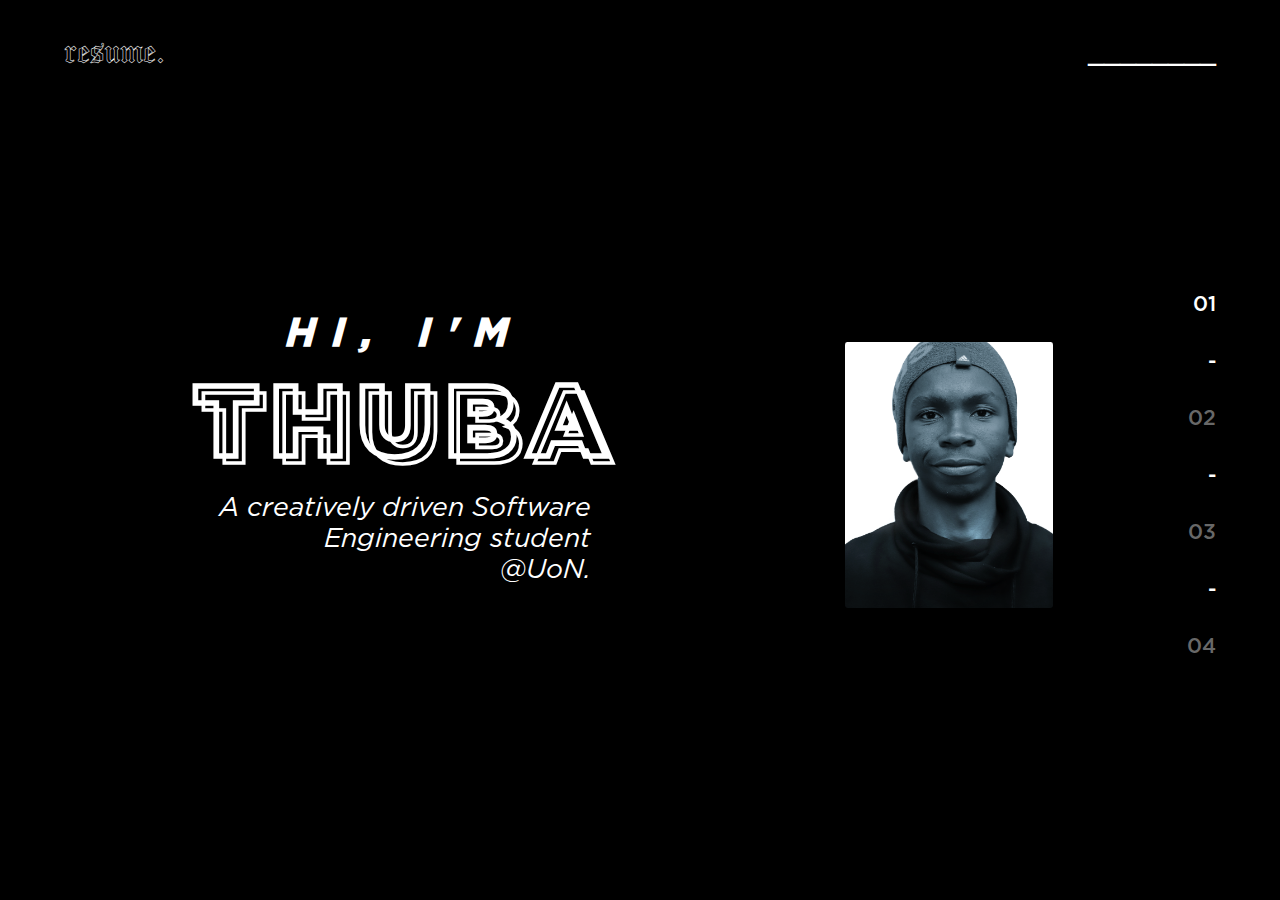
<file: index.html>
<!DOCTYPE html>
<html lang="en" data-theme="dark">
<head>
    <meta charset="UTF-8">
    <meta name="viewport" content="width=device-width, initial-scale=1.0">
    <meta http-equiv="X-UA-Compatible" content="ie=edge">
    <link rel="stylesheet" href="styles/style.css">
    <link href="https://fonts.googleapis.com/css?family=Questrial&display=swap" rel="stylesheet">
    <link href="https://fonts.googleapis.com/css?family=Raleway:100,200,300,400,500,600,700,800,900&display=swap" rel="stylesheet">
    <title>Home</title>
</head>
<body>
    <main> <!--All the main contents of the page will be within these tags-->
        <header> <!--Header that contains my logo with the menu slashes-->
                <a href="index.html" class="resume">resume.</a><!--Logo links to the Landing Page page-->
                <h1>________</h1>
        </header>   
                    <section> <!--Section that contains the rest of the document-->
                            <nav><!--Navigation links-->
                                <ul>
                                    <li class="active"><a href="index.html">01</li></a>
                                    <li> - </li>
                                    <li><a href="portfolio.html">02</li></a>
                                    <li> - </li>
                                    <li><a href="cv.html">03</li></a>
                                    <li> - </li>
                                    <li><a href="contact.html">04</li></a>
                                </ul>
                            </nav>
                            <div class="hero"><img src="styles/starboy2.png" alt=""></div> 
                            <div class="details"><!--container for the descriptive text and social media icons-->
                                <h1 class = "hi">HI, I'M</h1>
                                <h1 class="myName">THUBA</h1>
                                <h1 class="myName2">THUBA</h1>
                                <p>A creatively driven Software Engineering student<br>@UoN.</p>
                            </div>
                               
                               
                    </section>
    </main>    
</body>
</html>
</file>
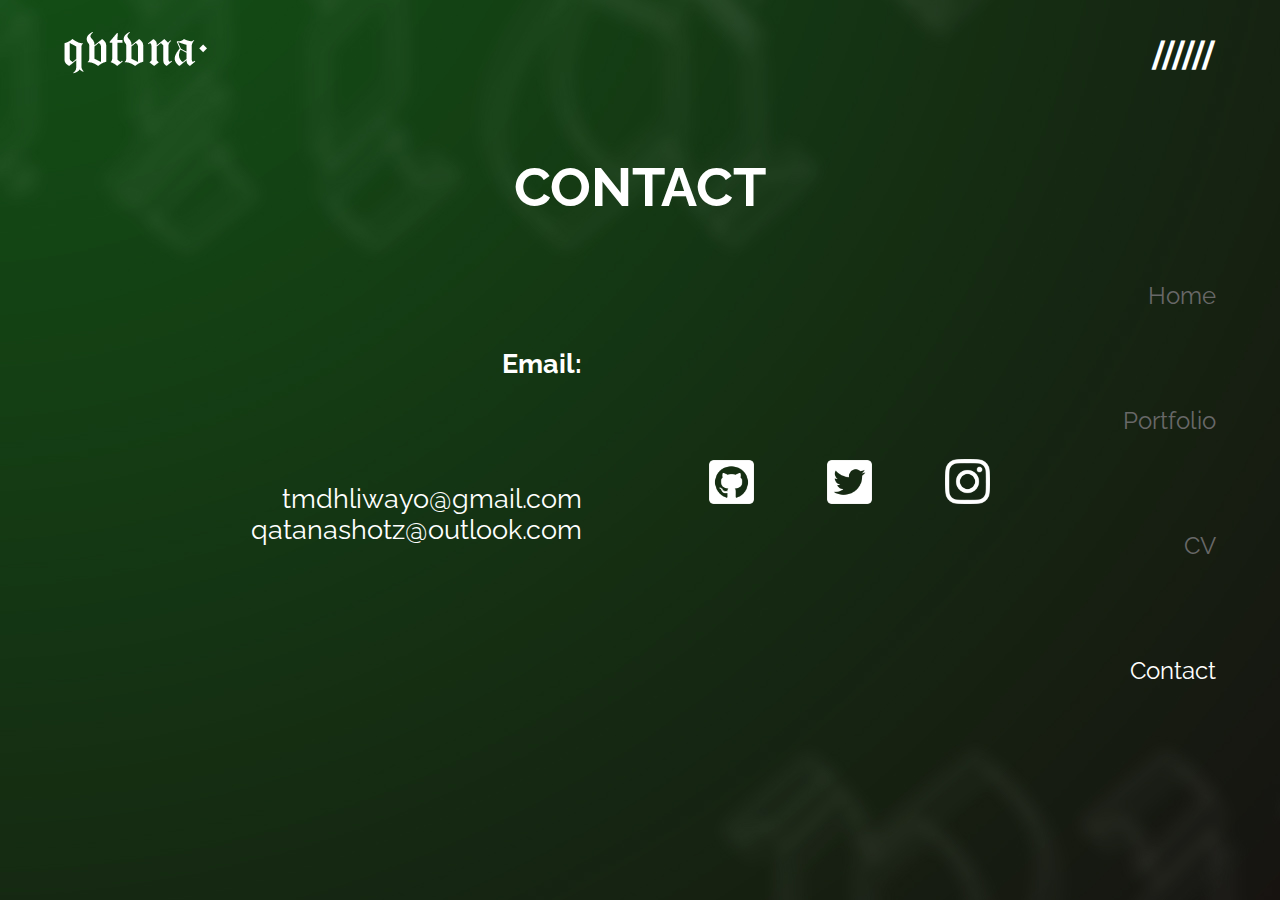
<file: contact.html>
<!DOCTYPE html>
<html lang="en">
<head>
    <meta charset="UTF-8">
    <meta name="viewport" content="width=device-width, initial-scale=1.0">
    <meta http-equiv="X-UA-Compatible" content="ie=edge">
    <link href="https://fonts.googleapis.com/css?family=Questrial&display=swap" rel="stylesheet">
    <link href="https://fonts.googleapis.com/css?family=Raleway:100,200,300,400,500,600,700,800,900&display=swap" rel="stylesheet">
    <link rel="stylesheet" href="contact.css">
    <title>Contact</title>
</head>
<body>
    <main>
        <header> <!--Header that contains my logo with the menu slashes-->
            <a href="https://www.soundcloud.com/qvtvna"><img src="img/qvtvna copy.png" alt="logo" class="logo"></a><!--Logo links to my SoundCloud page-->
            <h3 class="slashes">//////</h3>
        </header>
        <section>
            <nav><!--Navigation links-->
                <ul>
                    <li><a href="index.html">Home</li></a>
                    <li><a href="portfolio.html">Portfolio</li></a>
                    <li><a href="cv.html">CV</li></a>
                    <li class="active"><a href="contact.html">Contact</li></a>
                </ul>
            </nav>
            <div class="con">
                <h1>CONTACT</h1>
            </div>

            <div class="info">
                <div class="emails">
                    <h4>Email:</h4>
                    <p><a href="mailto: tmdhliwayo@gmail.com">tmdhliwayo@gmail.com</a></p>
                    <p><a href="mailto: qatanashotz@outlook.com">qatanashotz@outlook.com</a></p>
                </div>
                <div class="icons"><!--Container for teh social media icons-->
                    <!--Icons downloaded from https://fontawesome.com-->
                    <a href="https://github.com/qvtvna"><img src="img/github-square-brands.png" class="git" alt="github"></a>
                    <a href="https://twitter.com/qvtvna"><img src="img/twitter-square-brands.png" class="twt" alt="twitter"></a>
                    <a href="https://instagram.com/qvtvna"><img src="img/instagram-brands.png" class="insta" alt="insta"></a>
                </div>
            </div>
        </section>
    </main>
</body>
</html>
</file>
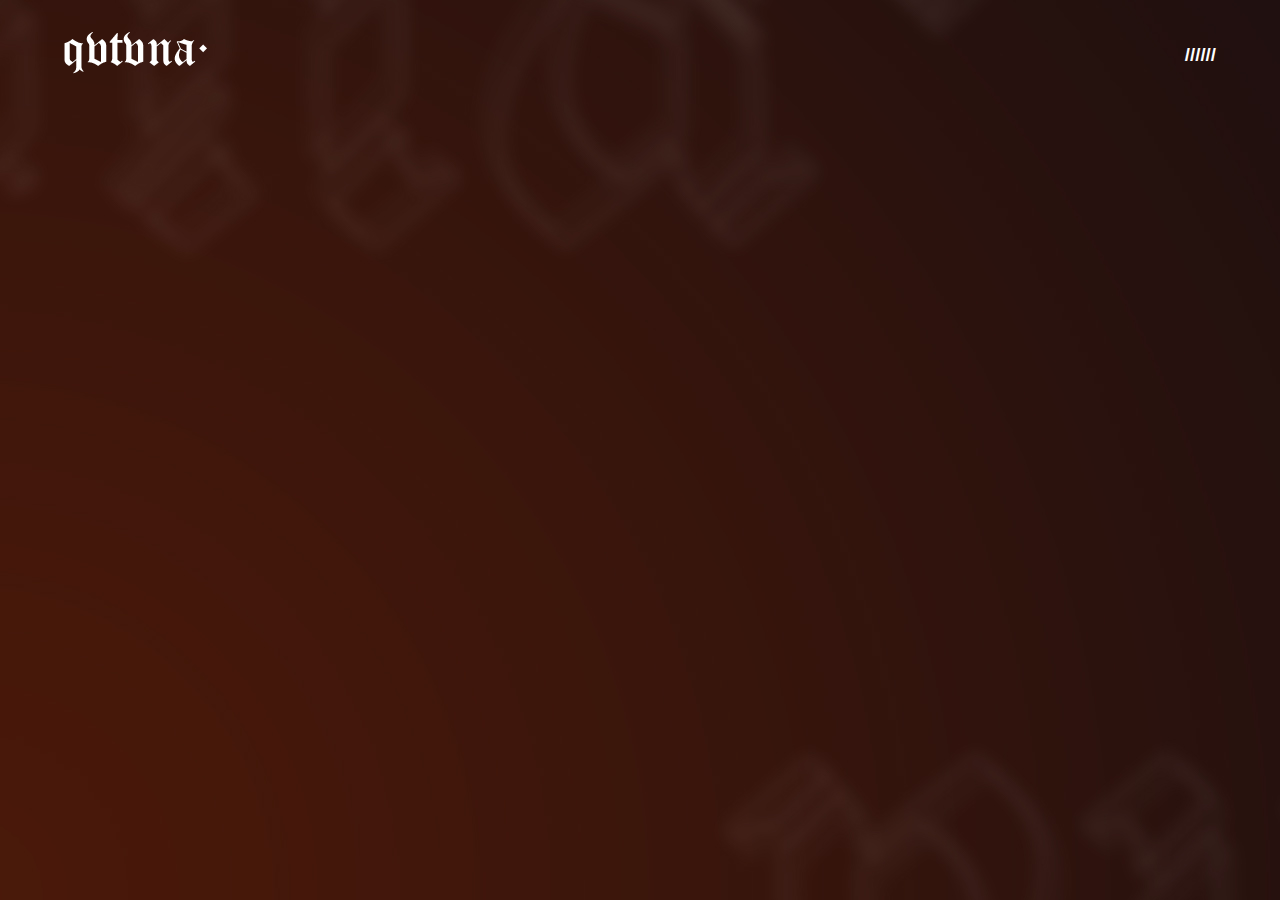
<file: cv.html>
<!DOCTYPE html>
<html lang="en">
<head>
    <meta charset="UTF-8">
    <meta name="viewport" content="width=device-width, initial-scale=1.0">
    <meta http-equiv="X-UA-Compatible" content="ie=edge">
    <link rel="stylesheet" href="cv.css">
    <title>Curriculum, Vitae.</title>
</head>
<body>
    <main>
        <header> <!--Header that contains my logo with the menu slashes-->
            <a href="https://www.soundcloud.com/qvtvna"><img src="img/qvtvna copy.png" alt="logo" class="logo"></a><!--Logo links to my SoundCloud page-->
            <h3>//////</h3>
        </header>
    </main>
</body>
</html>
</file>
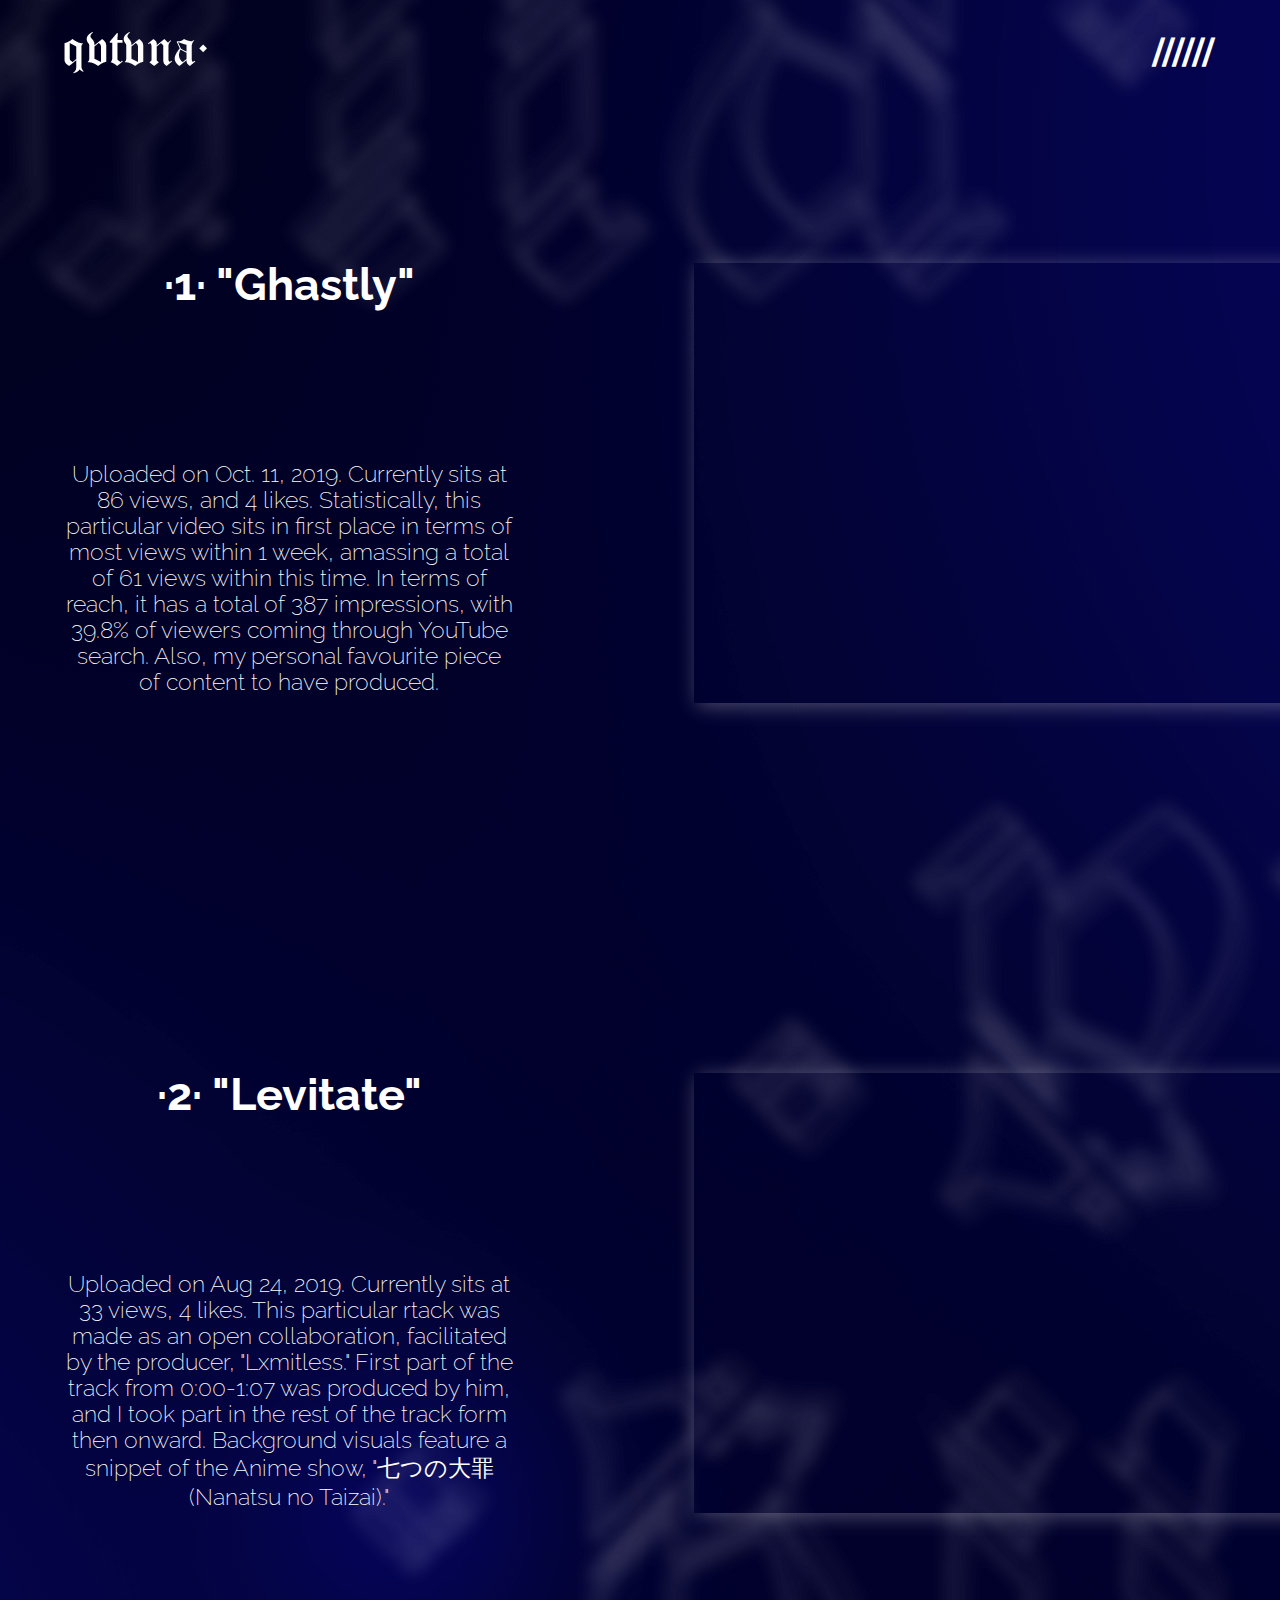
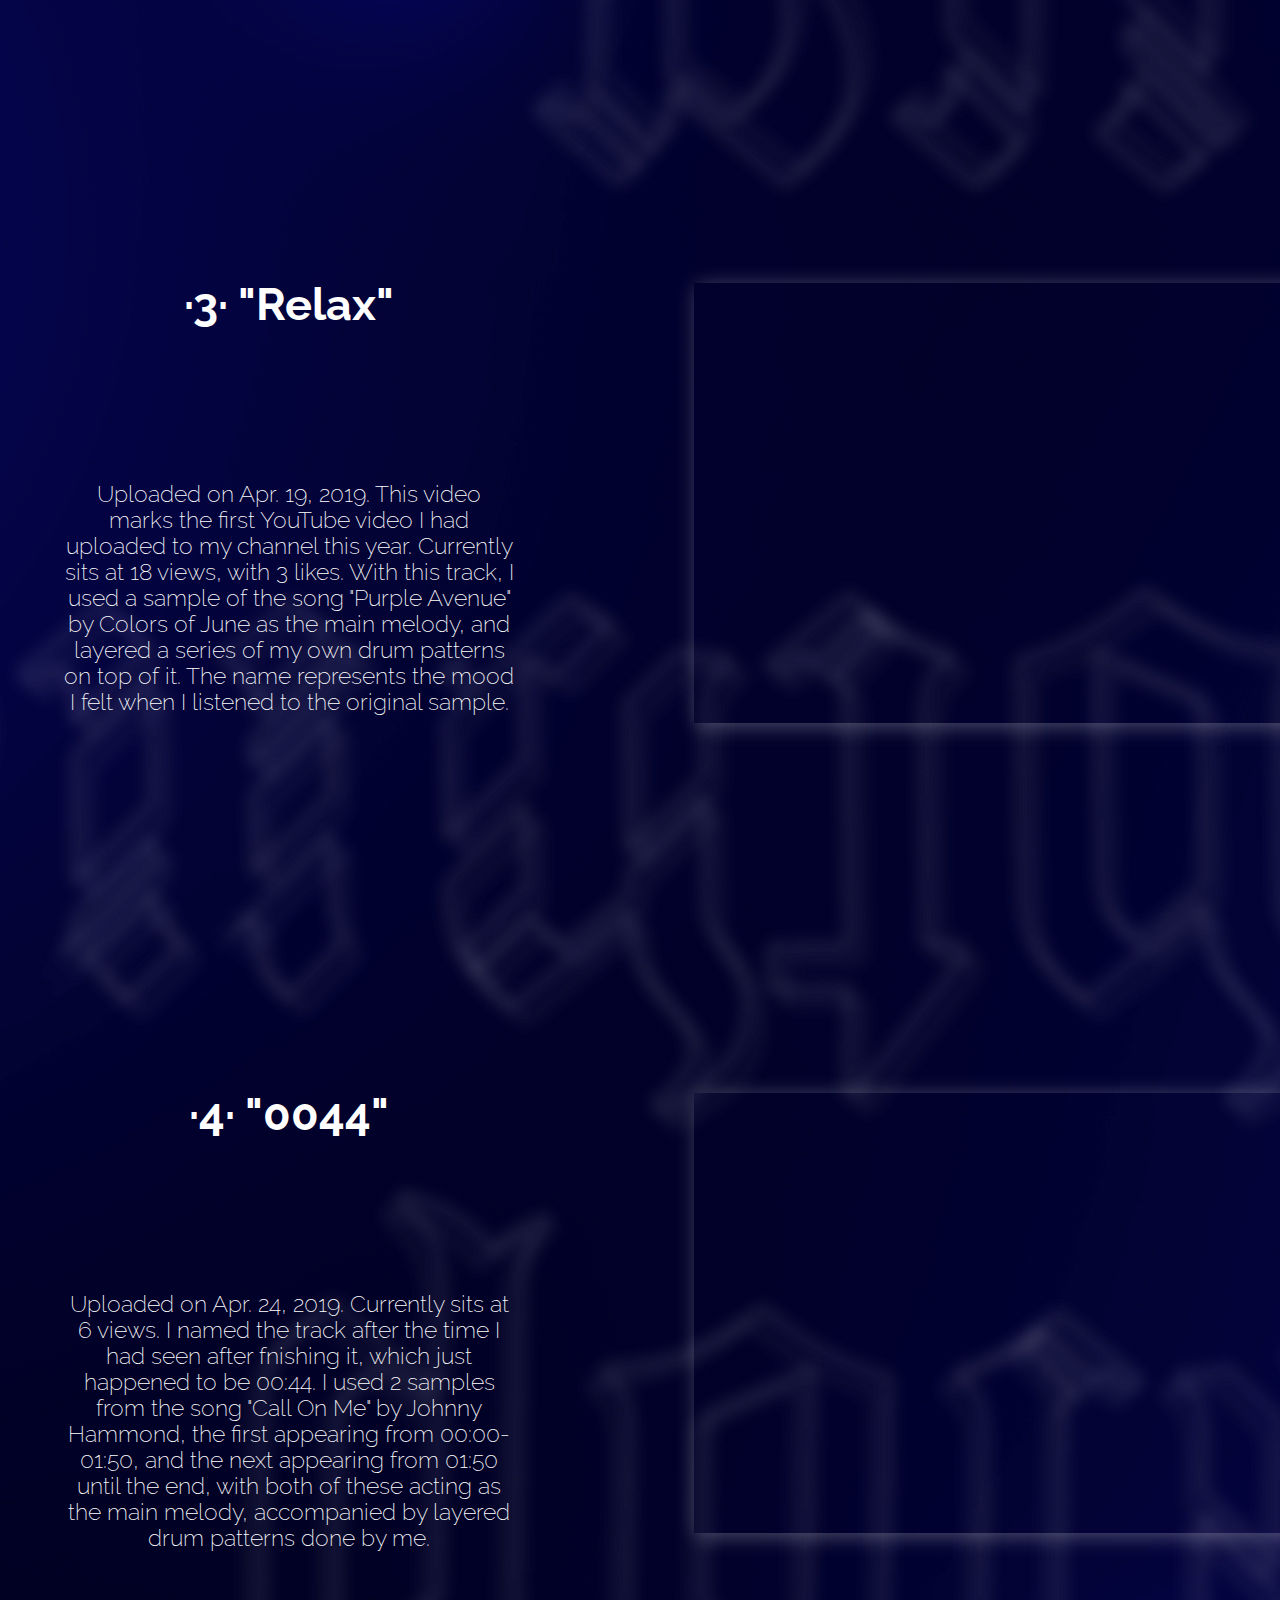
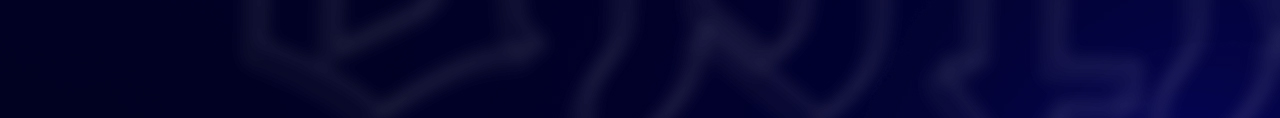
<file: portfolio.html>
<!DOCTYPE html>
<html lang="en">
<head>
    <meta charset="UTF-8">
    <meta name="viewport" content="width=device-width, initial-scale=1.0">
    <meta http-equiv="X-UA-Compatible" content="ie=edge">
    <link rel="stylesheet" href="styles/port-styles.css">
    <link href="https://fonts.googleapis.com/css?family=Questrial&display=swap" rel="stylesheet">
    <link href="https://fonts.googleapis.com/css?family=Raleway:100,200,300,400,500,600,700,800,900&display=swap" rel="stylesheet">
    <title>Portfolio</title>
</head>
<body>
    <main> <!--All the main contents of the page will be within these tags-->
        <header> <!--Header that contains my logo with the menu slashes-->
                <a href="https://www.soundcloud.com/qvtvna"><img src="img/qvtvna copy.png" alt="logo" class="logo"></a><!--Logo links to my SoundCloud page-->
                <h3>//////</h3>
        </header>   
                    <!--First section for the first piece of work to be shown-->
                    <section> 
                        <nav><!--Navigation links-->
                            <ul>
                                <li ><a href="index.html">Home</li></a>
                                <li class="active"><a href="portfolio.html">Portfolio</li></a>
                                <li><a href="cv.html">CV</li></a>
                                <li><a href="contact.html">Contact</li></a>
                            </ul>
                        </nav>
                            <div class="details"><!--container for the descriptive text and titles-->
                                <h1>·1· "Ghastly"</h1>
                                <p class="desc">Uploaded on Oct. 11, 2019. Currently sits at 86 views, and 4 likes. 
                                   Statistically, this particular video sits in first place in terms of 
                                   most views within 1 week, amassing a total of 61 views within this time.
                                   In terms of reach, it has a total of 387 impressions, with 39.8% of viewers
                                   coming through YouTube search. Also, my personal favourite piece of content to 
                                   have produced.</p>
                                   <div class="video">
                                    <iframe width="772" height="436" src="https://www.youtube.com/embed/0GI2Y7xYenU" frameborder="0" allow="accelerometer; 
                                    autoplay; encrypted-media; gyroscope; picture-in-picture" allowfullscreen></iframe>
                                </div>
                            </div>
                                  
                    </section>
                    <!--Second section for the second piece of work to be shown-->
                    <section>
                         
                            <nav><!--Navigation links-->
                                <ul>
                                    <li class="active"><a href="portfolio.html">Portfolio /2</li></a>
                                </ul>
                            </nav>
                            <div class="details"><!--container for the descriptive text and titles-->
                                <h1>·2· "Levitate"</h1>
                                <p class="desc">Uploaded on Aug 24, 2019. Currently sits at 33 views, 4 likes.
                                   This particular rtack was made as an open collaboration, facilitated
                                   by the producer, "Lxmitless." First part of the track from 0:00-1:07 was
                                   produced by him, and I took part in the rest of the track form then onward.
                                   Background visuals feature a snippet of the Anime show, "七つの大罪(Nanatsu no Taizai)." 
                                </p>
                                <div class="video">
                                    <iframe width="772" height="436" src="https://www.youtube.com/embed/HNRJSPaZr3s" frameborder="0" allow="accelerometer;
                                    autoplay; encrypted-media; gyroscope; picture-in-picture" allowfullscreen></iframe>
                                </div> 
                            </div>
                                 
                    </section>
                    <!--Third section for the third piece of work to be shown-->
                    <section>
                         
                            <nav><!--Navigation links-->
                                <ul>
                                    <li class="active"><a href="portfolio.html">Portfolio /3</li></a>
                                </ul>
                            </nav>
                            <div class="details"><!--container for the descriptive text and titles-->
                                <h1>·3· "Relax"</h1>
                                <p class="desc">Uploaded on Apr. 19, 2019. This video marks the first YouTube video I had uploaded to my channel
                                   this year. Currently sits at 18 views, with 3 likes. With this track, I used a sample of the song
                                   "Purple Avenue" by Colors of June as the main melody, and layered a series of my own drum patterns
                                   on top of it. The name represents the mood I felt when I listened to the original sample. 
                                </p>
                                <div class="video">
                                    <iframe width="772" height="436" src="https://www.youtube.com/embed/pKhcF5QhGwQ" frameborder="0" allow="accelerometer; 
                                    autoplay; encrypted-media; gyroscope; picture-in-picture" allowfullscreen></iframe>
                            </div> 
                            </div>
                                 
                    </section>
                    <!--Fourth section for the fourth piece of work to be shown-->
                <section>
                     
                        <nav><!--Navigation links-->
                            <ul>
                                <li class="active"><a href="portfolio.html">Portfolio /4</li></a>
                            </ul>
                        </nav>
                        <div class="details"><!--container for the descriptive text and titles-->
                            <h1>·4· "0044"</h1>
                            <p class="desc">Uploaded on Apr. 24, 2019. Currently sits at 6 views. I named the track after the time I had seen after fnishing
                               it, which just happened to be 00:44. I used 2 samples from the song "Call On Me" by Johnny Hammond, the first appearing
                               from 00:00-01:50, and the next appearing from 01:50 until the end, with both of these acting as the main melody, accompanied
                               by layered drum patterns done by me.
                            </p>
                            <div class="video">
                                <iframe width="772" height="436" src="https://www.youtube.com/embed/4vq7LayWuaw" frameborder="0" allow="accelerometer;
                                 autoplay; encrypted-media; gyroscope; picture-in-picture" allowfullscreen></iframe>
                        </div>
                        </div>
                              
                </section>

    </main>    
</body>
</html>
</file>
<file: styles/style.css>
/*removing margins and padding on the document*/
* {
  margin: 0;
  padding: 0;
}

/*variables to import fonts*/
@font-face {
  font-family: OldEng;
  src: url(./OLDENGL.TTF);
}

@font-face {
  font-family: gBoldIt;
  src: url(./Gotham-BoldItalic.otf);
}

@font-face {
  font-family: gBlack;
  src: url(./Gotham-Black.otf);
}

@font-face {
  font-family: gBookIt;
  src: url(./Gotham-BookItalic.otf);
}

@font-face {
  font-family: gMed;
  src: url(./Gotham-Medium.otf);
}

/*Logo and menu slashes positioning*/
header {
  height: 2%;
  width: 90%;
  margin: 0 5%;
  display: flex;
  justify-content: space-between;
  align-items: center;
  margin-top: 2.5%;
}

header a {
  text-decoration: none;
  color: white;
  font-family: OldEng;
  font-size: 2rem;
  -webkit-text-stroke-width: 0.5px;
  -webkit-text-fill-color: transparent;
}

header h1 {
  color: white;
  font-size: 2rem;
}

/*Adding the document background and setting the font*/
html {
  background: black;
  background-repeat: no-repeat;
  background-color: black;
  height: 100%;
  width: 100%;
  color: white;
}

/*Section grid that holds the rest of the content apart from the header*/
section {
  height: 90vh;
  display: grid;
  grid-template-columns: 0% 1fr 1fr 10% 5%;
  grid-template-rows: 90vh;
}

/*navigation*/
nav {
  grid-column: 4/5;
  grid-row: 1/2;
  text-align: right;
  align-self: center;
}

.hero {
  grid-column: 3/4;
  grid-row: 1/2;
  display: grid;
}

.hero img {
  max-width: 75%;
  height: auto;
  justify-self: center;
  align-self: center;
  border-radius: 1%;
}
/*removing the bullet points and adjusting the position using top margin*/
ul {
  list-style-type: none;
  margin-top: 25%;
}

/*adjusting the font size and adding extra space in between the links*/
li {
  margin: 0 0 25% 0;
  font-size: 1.3rem;
  font-family: gMed;
}

/*separate colours to differentiate which page is being viewed*/
li a {
  text-decoration: none;
  color: rgb(104, 104, 104);
  transition: 0.1s ease-in-out;
}

li.active a {
  color: white;
}

/*container for the description and icons; grid used for positioning everything within the container*/
.details {
  grid-column: 2/3;
  grid-row: 1/2;
  display: grid;
  grid-template-columns: 90vh;
  grid-template-rows: 32vh 15vh 1fr;
}

.hi {
  grid-column: 1/2;
  grid-row: 1/2;
  font-family: gBoldIt;
  font-size: 30pt;
  justify-self: center;
  align-self: flex-end;
  letter-spacing: 1rem;
  margin-bottom: 0%;
}

.myName {
  grid-column: 1/2;
  grid-row: 2/3;
  justify-self: center;
  align-self: center;
  font-family: gBlack;
  font-size: 100px;
  text-align: center;
  letter-spacing: 0.7rem;
  -webkit-text-stroke-width: 2.5px;
  -webkit-text-fill-color: transparent;
}

.myName2 {
  grid-column: 1/2;
  grid-row: 2/3;
  z-index: -1;
  justify-self: center;
  align-self: center;
  font-family: gBlack;
  font-size: 100px;
  text-align: center;
  letter-spacing: 0.7rem;
  -webkit-text-stroke-width: 0.5px;
  -webkit-text-fill-color: transparent;
  margin: 15px 0 0 15px;
}

/*weight changed to differentiate b=the type of content it represents; text aligned to the left*/
p {
  grid-column: 1/2;
  grid-row: 3/4;
  text-align: right;
  font-size: 20pt;
  font-family: gBookIt;
  justify-self: center;
  margin: 0 27% 0 15%;
}

/*adjusting the positioning and size of the icons*/
.twt,
.insta,
.git {
  grid-column: 1/2;
  grid-row: 4/5;
  height: 40px;

  opacity: 0.9;
  transition: 0.1s ease-in-out;
}

/*transition for when the cursor hovers over one of the nav links*/
li a:hover {
  font-size: 30px;
  color: white;
  transition: 0.2s ease-in-out;
}

/*Media query to optimize the page for displays smaller than desktop size*/
@media (max-width: 1259px) {
  body {
    margin: 0;
    padding: 0;
    height: 100%;
    width: 100%;
    background: black;
  }

  header {
    height: 10vh;
    width: 90%;
    margin: 0 5%;
    display: flex;
    justify-content: space-between;
    align-items: center;
    justify-items: center;
    margin-top: 2.5%;
  }

  header h1 {
    color: black;
  }

  section {
    height: 90%;
    display: grid;
    grid-template-columns: 1fr;
    grid-template-rows: 5% 1fr 1fr 1fr 5%;
  }

  .hero {
    grid-column: 1/2;
    grid-row: 3/4;
    transition: 0.2s ease-in-out;
    display: grid;
  }

  .hero img {
    width: auto;
    height: auto;
    animation: rotate 7s ease-in infinite;
    justify-self: center;
  }

  nav {
    grid-column: 1/2;
    grid-row: 1/2;
    justify-self: center;
  }

  ul {
    margin: 0 0 0 0;
    display: flex;
  }

  li {
    margin: 0 0% 0 0%;
    align-self: center;
    justify-self: center;
    font-size: 1.2rem;
  }

  li a {
    margin: 0 1vh 0 1vh;
  }

  .hi {
    justify-self: center;
    grid-row: 1/2;
    grid-column: 1/2;
    display: grid;
  }

  .details {
    grid-column: 1/2;
    grid-row: 2/4;
    display: grid;
    grid-template-columns: 90%;
    grid-template-rows: 20% 20% 20%;
  }

  p {
    font-size: 1rem;
    grid-row: 2/3;
    justify-self: center;
  }

  .myName {
    grid-row: 3/4;
    font-size: 4.2rem;
    justify-content: center;
  }

  .myName2 {
    grid-row: 3/4;
    font-size: 4.2rem;
    z-index: -1;
  }
}
</file>
<file: contact.css>
/*removing margins and padding on the document*/
*{
    margin: 0;
    padding: 0;
}

/*Logo and menu slashes positioning*/
header{
    height: 10%;
    width: 90%;
    margin: 0 5%;
    display: flex;
    justify-content: space-between;
    align-items: center;
    margin-top: 2.5%;
}

/*Size change for the slashes*/
.slashes{
    font-size: 40px;
    font-family: 'Questrial', sans-serif;
}

body{
    background: url(img/BG-4.jpg);
    background-repeat: no-repeat;
    height: 100%;
    width: 100%;
    font-family: 'raleway', sans-serif;
    color: white;
}

section{
    height: 90vh;
    display:grid;
    grid-template-columns: 5% 1fr 1fr 1fr 5%;
    grid-template-rows: 1fr 1fr 1fr;
}

nav{
    grid-column: 4/5;
    grid-row:1/4;
    text-align: right;
    align-self: center;
}

/*removing the bullet points and adjusting the position using top margin*/
ul{
    list-style-type: none;
    margin-top: 25%;
}

/*adjusting the font size and adding extra space in between the links*/
li{
    margin: 0 0 25% 0;
    font-size: 1.5rem;
}

/*separate colours to differentiate which page is being viewed*/
li a{
    text-decoration: none;
    color: rgb(104, 104, 104);
    transition: 0.1s ease-in-out;
}

li.active a{
    color: white;
}

.con{
    grid-column: 3/4;
}

h1{
    text-align: center;
    margin: 20% 0 0 0;
    font-size: 6vh;
}

.info{
    grid-column: 2/5;
    grid-row: 2/3;
    display: grid;
    grid-template-rows: 1fr;
    grid-template-columns: 1fr 1fr;
}

.emails{
    text-align: right;
    margin: 0 10% 0 0;
    font-size: 3vh;
}

.emails p a{
    text-decoration: none;
    color: white;
}

.emails h4{
    margin: 0 0 20% 0;
}

.icons{
    grid-column: 2/3;
    align-self: center;
}

.icons img{
    width: 5vh;
    margin: 0 0 0 12%;
}
</file>
<file: cv.css>
/*removing margins and padding on the document*/
*{
    margin: 0;
    padding: 0;
}

/*Logo and menu slashes positioning*/
header{
    height: 10%;
    width: 90%;
    margin: 0 5%;
    display: flex;
    justify-content: space-between;
    align-items: center;
    margin-top: 2.5%;
}

/*Size change for the slashes*/
.slashes{
    font-size: 40px;
    font-family: 'questrial', sans-serif;
}

body{
    background: url(img/BG-3.jpg);
    background-repeat: no-repeat;
    height: 100%;
    width: 100%;
    font-family: 'raleway', sans-serif;
    color: white;
}

section{
    height: 90vh;
    display:grid;
    grid-template-columns: 5% 1fr 1fr 1fr 5%;
    grid-template-rows: 1fr;
}

nav{
    grid-column: 4/5;
    grid-row:1/1;
    text-align: right;
    align-self: center;
}

/*removing the bullet points and adjusting the position using top margin*/
ul{
    list-style-type: none;
    margin-top: 25%;
}

/*adjusting the font size and adding extra space in between the links*/
li{
    margin: 0 0 25% 0;
    font-size: 1.5rem;
}

/*separate colours to differentiate which page is being viewed*/
li a{
    text-decoration: none;
    color: rgb(104, 104, 104);
    transition: 0.1s ease-in-out;
}

li.active a{
    color: white;
}
 
.words{
    grid-column: 2/4;
    grid-row: 1/1;
    display: grid;
    grid-template-columns: 45vh 45vh 1fr;
    grid-template-rows: 35vh 50vh    ;
}

.desc{
    grid-column: 1/2;
    grid-row: 1/3;
    margin: 0 0 0 2vh;
    border-right: white 5px solid;
}

.name{
    font-size: 6vh;
    margin: 5vh 0 5vh 0;
}

.creative{
    font-size: 2.5vh;
}

.heading{
    font-size: 4.5vh;
    font-style: italic;
    text-decoration: underline;
    margin: 0 0 5vh 0;
}

.acq{
    grid-row: 2/3;
    grid-column: 2/3;
    margin: 2% 0 0 5vh;
}

.xp{
    grid-column: 2/3;
    grid-row: 1/2;
    margin: 5vh 0 0 5vh;
}

.fire{
    font-weight: bold;
    text-decoration: underline;
    margin: 0 0 5% 0;
    font-size: 2.5vh;
}

.para{
    margin: 0 0 3% 0;
    font-size: 1.8vh;
}

li.guage{
    list-style-type: circle;
}

.edu{
    grid-column: 3/4;
    grid-row: 1/2;
    margin: 5vh 0 0 0;
}
/**/
.guages{
    grid-column: 3/4;
    grid-row: 2/3;
    margin: 32% 0 0 0;
}

.hguage{
    width: 50vh;
    margin: 3% 0 20% 0;
}

.gdguage{
    width: 50vh;
    margin: 1.5% 0 23% 0;   
}

.mguage{
    width: 50vh;
    margin: 1.5% 0 23% 0;
}

/*transition for when the cursor hovers over one of the nav links*/
li a:hover{
    font-size: 30px;
    color: white;
    transition: 0.2s ease-in-out;
}
</file>
<file: styles/port-styles.css>
/*removing margins and padding on the document*/
*{
    margin: 0;
    padding: 0;
}

/*Logo and menu slashes positioning*/
header{
    height: 10%;
    width: 90%;
    margin: 2.5% 5% 0 5%;
    display: flex;
    justify-content: space-between;
    align-content: center;
}

/*Size change for the slashes*/
h3{
    font-size: 40px;
    font-family: 'questrial', sans-serif;
}

/*Adding the document background and setting the font*/
body{
    background: url(bck-3.jpg);
    height: 100%;
    width: 100%;
    font-family: 'raleway', sans-serif;
    color: white;
}

/*Section grid that holds all of the content apart from the header*/
section{
    height: 90vh;
    display:grid;
    grid-template-columns: 5% 1fr 1fr 1fr 5%;
    grid-template-rows: 1fr;
}

/*container for the description and titles; grid used for positioning everything within the container*/
.details{
    grid-column: 2/3;
    grid-row: 1/2;
    display: grid;
    grid-template-columns: 50vh 20vh 76.5vh;
    grid-template-rows: 30vh 60vh;
}

/*container for the youtube videos*/
.video{
    grid-column: 3/3;
    grid-row: 1/3;
    align-self: center;
    margin: 0 0 0 0%;
    box-shadow: 3px 3px 20px rgba(255, 255, 255, 0.3);
}

/*navigation*/
nav{
    grid-column: 4/5;
    text-align: right;
    align-self: center;
}

/*removing the bullet points and adjusting the position using top margin*/
ul{
    list-style-type: none;
    margin-top: 25%;
}

/*adjusting the font size and adding extra space in between the links*/
li{
    margin: 0 0 115% 0;
    font-size: 1.5rem;
}

/*separate colours to differentiate which page is being viewed*/
li a{
    text-decoration: none;
    color: rgb(104, 104, 104);
    transition: 0.1s ease-in-out;
}

li.active a{
    color: white;
}

/*transition for when the cursor hovers over one of the nav links*/
li a:hover{
    font-size: 30px;
    color: white;
    transition: 0.2s ease-in-out;
}

/*top margin to bring the h1 closer toward the paragraph; text aligned to the centre*/
h1{
    grid-column: 1/2;
    grid-row: 1/2;
    margin: 40% 0 0 0;
    font-size: 5vh;
    justify-self: center;
    text-align: center;
}

/*weight changed to differentiate b=the type of content it represents; text aligned to the centre*/
p{
    grid-column: 1/2;
    grid-row: 2/3;
    font-weight: 200;
    font-size: 2.5vh;
    justify-self: center;
    margin: 25% 0 0 0 ;
    text-align: center;  
}

/*Media query to optimize the page for displays smaller than standard desktop sizes*/
@media(max-width: 1259px){
    section{
        height: 100vh;
        display:grid;
        grid-template-columns: 100%;
        grid-template-rows: 20vh 10vh 20vh;
    }

    header{
        height: 5%;
    }

    .details{
        grid-column: 1/2;
        grid-row: 2/3;
        display: grid;
        grid-template-columns: 100%;
        grid-template-rows: auto 30vh 10vh;
    }

    .video{
        grid-column: 1/2;
        grid-row: 2/3;
        justify-self: center;
        align-self: center;
        margin: 5% 0;
    }

    iframe{
        margin: 0;
        width: 100%;
        height: auto;
        /*Code to resize embedded video gotten from 
        https://css-tricks.com/NetMag/FluidWidthVideo/Article-FluidWidthVideo.php*/
    }

    nav{
        grid-column: 1/2;
        text-align: center;
        justify-self: center;
        align-self: auto;
        margin: 0;
    }

    ul{
        display: flex;
    }

    li{
        margin: 0% 0% 0 0;
        font-size: 1.2rem;
    }

    li a{
        margin: 0 1vh 0 1vh;
    }

    h1{
        grid-row: 1/2;
        font-size: 4vh;
        justify-self: center;
        margin: 0% 0 0 0%;
    }

    p{
        grid-row: 3/4;
        font-size: 0.9rem;
        margin: 0 10%;
    }
}
</file>
